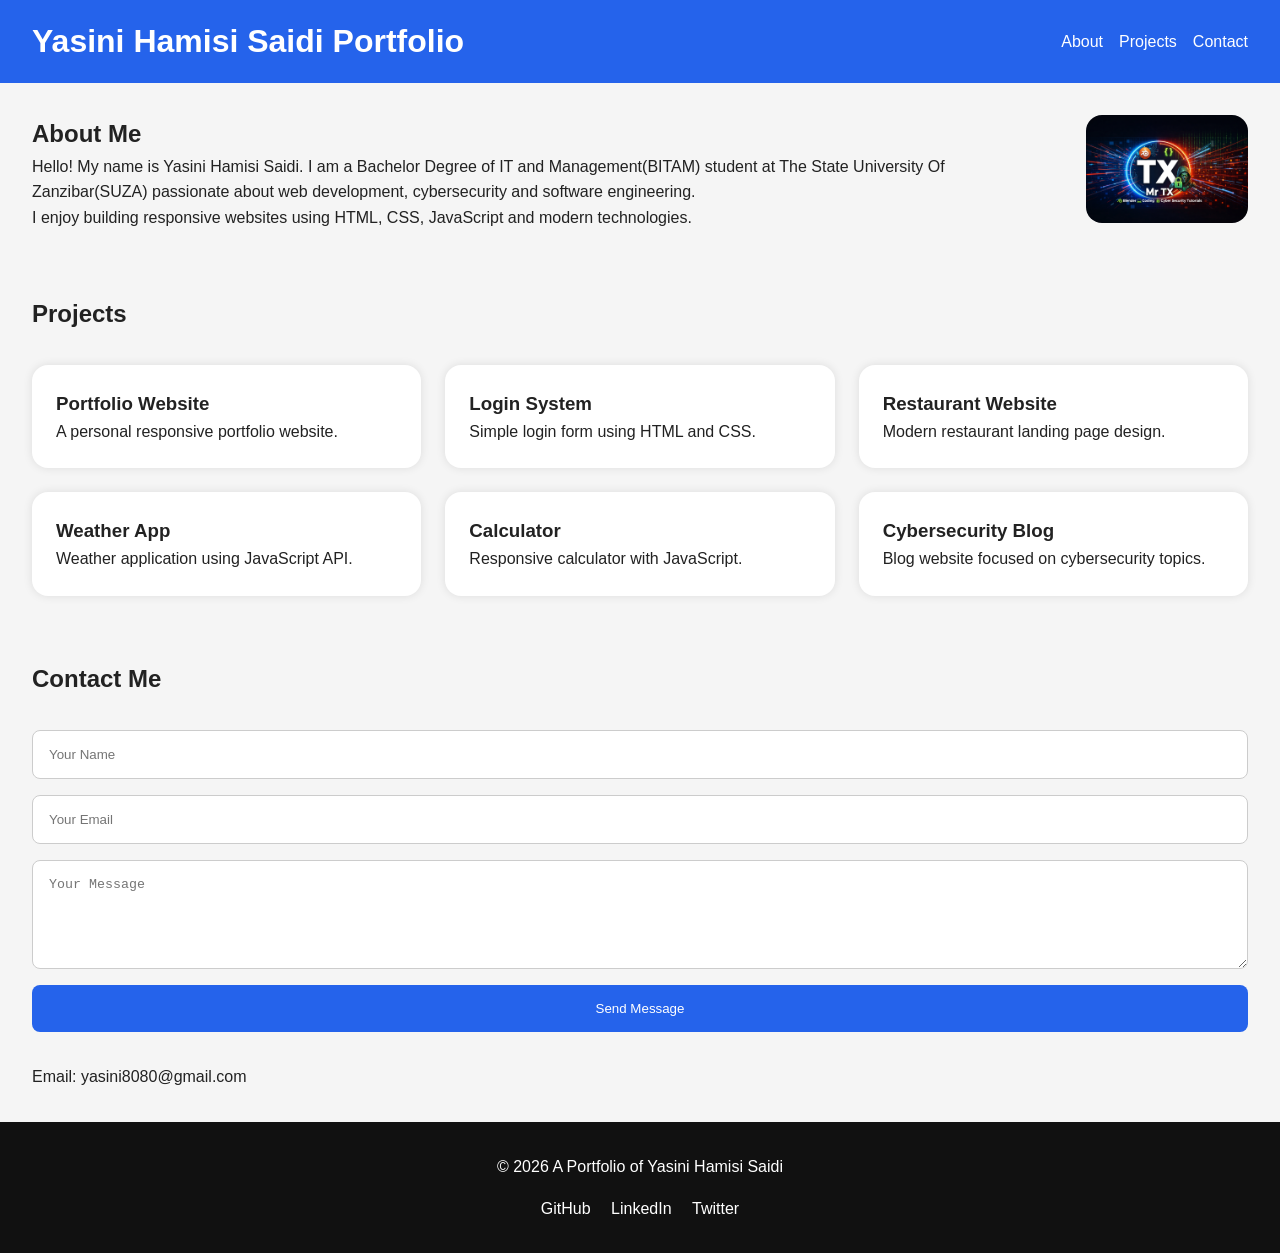
<file: index.html>
<!DOCTYPE html>
<html lang="en">

<head>
    <meta charset="UTF-8" />
    <meta name="viewport" content="width=device-width, initial-scale=1.0" />
    <title>My Portfolio</title>

    <link rel="stylesheet" href="style.css" />
</head>

<body>

    <header>
        <h1>Yasini Hamisi Saidi Portfolio</h1>

        <nav>
            <ul class="nav-links">
                <li><a href="#about">About</a></li>
                <li><a href="#projects">Projects</a></li>
                <li><a href="#contact">Contact</a></li>
            </ul>
        </nav>
    </header>

    <main>

        <section id="about" class="about">
            <div class="about-text">
                <h2>About Me</h2>

                <p>
                    Hello! My name is Yasini Hamisi Saidi. I am a Bachelor Degree of IT and Management(BITAM) student at
                    The State University Of Zanzibar(SUZA)
                    passionate about web development, cybersecurity and software engineering.
                </p>

                <p>
                    I enjoy building responsive websites using HTML,
                    CSS, JavaScript and modern technologies.
                </p>
            </div>

            <div class="about-image">
                <img src="responsive.png" alt="Profile Photo">
            </div>
        </section>

        <section id="projects">
            <h2>Projects</h2>

            <div class="projects-grid">

                <article class="card">
                    <h3>Portfolio Website</h3>
                    <p>A personal responsive portfolio website.</p>
                </article>

                <article class="card">
                    <h3>Login System</h3>
                    <p>Simple login form using HTML and CSS.</p>
                </article>

                <article class="card">
                    <h3>Restaurant Website</h3>
                    <p>Modern restaurant landing page design.</p>
                </article>

                <article class="card">
                    <h3>Weather App</h3>
                    <p>Weather application using JavaScript API.</p>
                </article>

                <article class="card">
                    <h3>Calculator</h3>
                    <p>Responsive calculator with JavaScript.</p>
                </article>

                <article class="card">
                    <h3>Cybersecurity Blog</h3>
                    <p>Blog website focused on cybersecurity topics.</p>
                </article>

            </div>
        </section>

        <section id="contact">
            <h2>Contact Me</h2>

            <form class="contact-form">

                <input type="text" placeholder="Your Name" required>

                <input type="email" placeholder="Your Email" required>

                <textarea rows="5" placeholder="Your Message"></textarea>

                <button type="submit">Send Message</button>

            </form>

            <p>Email: yasini8080@gmail.com</p>
        </section>

    </main>


    <footer>
        <p>&copy; 2026 A Portfolio of Yasini Hamisi Saidi</p>

        <div class="socials">
            <a href="#">GitHub</a>
            <a href="#">LinkedIn</a>
            <a href="#">Twitter</a>
        </div>
    </footer>

    <script src="app.js"></script>
</body>

</html>
</file>
<file: style.css>
:root {
    --primary: #2563eb;
    --bg: #f5f5f5;
    --text: #222;
    --white: #ffffff;
}

* {
    margin: 0;
    padding: 0;
    box-sizing: border-box;
}

body {
    font-family: Arial, sans-serif;
    background: var(--bg);
    color: var(--text);
    line-height: 1.6;
}

header {
    background: var(--primary);
    color: white;

    display: flex;
    justify-content: space-between;
    align-items: center;

    padding: 1rem 2rem;
}

.nav-links {
    display: flex;
    gap: 1rem;
    list-style: none;
}

.nav-links a {
    color: white;
    text-decoration: none;
}

main {
    padding: 2rem;
}

.about {
    display: flex;
    flex-direction: column;
    gap: 2rem;
    margin-bottom: 4rem;
}

.about img {
    width: 100%;
    max-width: 250px;
    border-radius: 1rem;
}

#projects {
    margin-bottom: 4rem;
}

.projects-grid {
    display: grid;
    grid-template-columns: 1fr;
    gap: 1.5rem;
    margin-top: 2rem;
}

.card {
    background: var(--white);
    padding: 1.5rem;
    border-radius: 1rem;
    box-shadow: 0 0 10px rgba(0, 0, 0, 0.1);
}

.contact-form {
    display: flex;
    flex-direction: column;
    gap: 1rem;

    margin: 2rem 0;
}

.contact-form input,
.contact-form textarea {
    padding: 1rem;
    border: 1px solid #ccc;
    border-radius: 0.5rem;
}

.contact-form button {
    padding: 1rem;
    background: var(--primary);
    color: white;
    border: none;
    border-radius: 0.5rem;
    cursor: pointer;
}

footer {
    background: #111;
    color: white;
    text-align: center;
    padding: 2rem;
}

.socials {
    margin-top: 1rem;
}

.socials a {
    color: white;
    margin: 0 0.5rem;
    text-decoration: none;
}

@media (min-width: 768px) {

    .projects-grid {
        grid-template-columns: repeat(2, 1fr);
    }

    .about {
        flex-direction: row;
        align-items: center;
    }
}

@media (min-width: 1024px) {

    .projects-grid {
        grid-template-columns: repeat(3, 1fr);
    }
}
</file>
